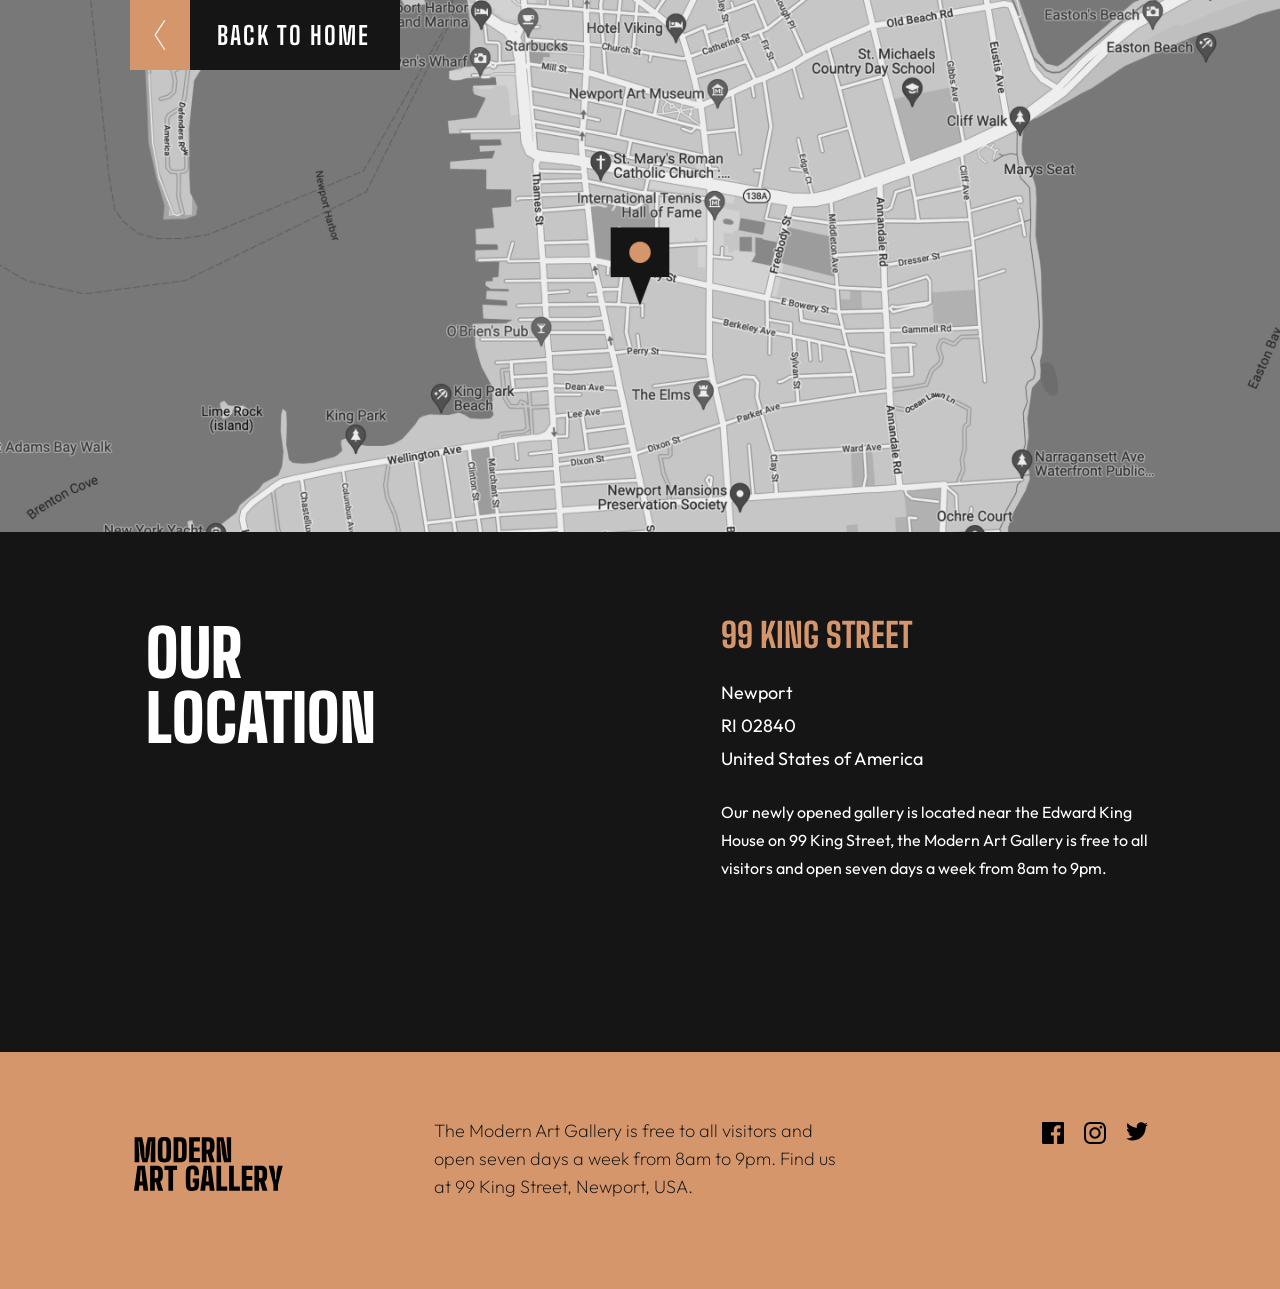
<file: location.html>
<!DOCTYPE html>
<html lang="es">
<head>
    <meta charset="UTF-8">
    <meta name="viewport" content="width=device-width, initial-scale=1.0">
    <title>Location Modern art gallery</title>
    <link rel="preconnect" href="https://fonts.googleapis.com">
    <link rel="preconnect" href="https://fonts.gstatic.com" crossorigin>
    <link href="https://fonts.googleapis.com/css2?family=Big+Shoulders:opsz,wght@10..72,100..900&family=Outfit:wght@100..900&display=swap" rel="stylesheet">

  <script type="module" crossorigin src="./assets/main-wdXyexWP.js"></script>
  <link rel="stylesheet" crossorigin href="./assets/main-BqEFotTJ.css">
</head>
<body>
   <div class="contenedor">
    <img src="./assets/map-mobile-CmdVBCs9.png" alt="Location map" class="map-mobile">
    <img src="./assets/map-tablet-BPKIEg5u.png" alt="" class="map-tablet">
    <img src="./assets/map-desktop-B07Yyde7.png" alt="" class="map-desktop">
    <a href="/index.html" class="boton-location">
        <span class="boton-flecha-location">
            <img class="arrow" src="data:image/svg+xml,%3csvg%20width='10'%20height='26'%20viewBox='0%200%2010%2026'%20fill='none'%20xmlns='http://www.w3.org/2000/svg'%3e%3cpath%20d='M9%2025L1%2013L9%201'%20stroke='white'/%3e%3c/svg%3e" alt="Arrow">
        </span>
        <span class="boton-texto-location">BACK TO HOME</span>
    </a>
</div>
    <div class="fondo-location">
        <div class="texto-location">
            <h1 class="title">OUR LOCATION</h1>
            <div class="description-location">
            <h2 class="subtitle-location">99 KING STREET</h2>
            <div class="adress">
                <span>Newport</span>
                <span>RI 02840</span>
                <span>United States of America</span>
            </div>
                <p class="p-description-location">Our newly opened gallery is located near the Edward King House on 99 King Street, the Modern Art Gallery is free to all visitors and open seven days a week from 8am to 9pm.</p>
        </div>
    </div>
    </div>

    <footer class="footer-location">
        <div class="footer-contenido">
        <img src="./assets/logo-footer-Ml9-K_Zg.svg" alt="">
        <p class="p-footer">The Modern Art Gallery is free to all visitors and open seven days a week from 8am to 9pm. Find us at 99 King Street, Newport, USA.</p>
          <div class="icon-rrss">
            <a href="#"><img class="rrss" src="data:image/svg+xml,%3csvg%20width='20'%20height='20'%20viewBox='0%200%2020%2020'%20fill='none'%20xmlns='http://www.w3.org/2000/svg'%3e%3cpath%20d='M18.8958%200H1.10417C0.494167%200%200%200.494167%200%201.10417V18.8967C0%2019.5058%200.494167%2020%201.10417%2020H10.6833V12.255H8.07667V9.23667H10.6833V7.01083C10.6833%204.4275%2012.2608%203.02083%2014.5658%203.02083C15.67%203.02083%2016.6183%203.10333%2016.895%203.14V5.84L15.2967%205.84083C14.0433%205.84083%2013.8008%206.43667%2013.8008%207.31V9.2375H16.79L16.4008%2012.2558H13.8008V20H18.8975C19.5058%2020%2020%2019.5058%2020%2018.8958V1.10417C20%200.494167%2019.5058%200%2018.8958%200Z'%20fill='white'/%3e%3c/svg%3e" alt="Facebook"></a>
            <a href="#"><img class="rrss" src="data:image/svg+xml,%3csvg%20width='20'%20height='20'%20viewBox='0%200%2020%2020'%20fill='none'%20xmlns='http://www.w3.org/2000/svg'%3e%3cpath%20fill-rule='evenodd'%20clip-rule='evenodd'%20d='M10%200C7.28417%200%206.94417%200.0116667%205.8775%200.06C2.24583%200.226667%200.2275%202.24167%200.0608333%205.87667C0.0116667%206.94417%200%207.28417%200%2010C0%2012.7158%200.0116667%2013.0567%200.06%2014.1233C0.226667%2017.755%202.24167%2019.7733%205.87667%2019.94C6.94417%2019.9883%207.28417%2020%2010%2020C12.7158%2020%2013.0567%2019.9883%2014.1233%2019.94C17.7517%2019.7733%2019.775%2017.7583%2019.9392%2014.1233C19.9883%2013.0567%2020%2012.7158%2020%2010C20%207.28417%2019.9883%206.94417%2019.94%205.8775C19.7767%202.24917%2017.7592%200.2275%2014.1242%200.0608333C13.0567%200.0116667%2012.7158%200%2010%200ZM10%201.8025C12.67%201.8025%2012.9867%201.8125%2014.0417%201.86083C16.7517%201.98417%2018.0175%203.27%2018.1408%205.96C18.1892%207.01417%2018.1983%207.33083%2018.1983%2010.0008C18.1983%2012.6717%2018.1883%2012.9875%2018.1408%2014.0417C18.0167%2016.7292%2016.7542%2018.0175%2014.0417%2018.1408C12.9867%2018.1892%2012.6717%2018.1992%2010%2018.1992C7.33%2018.1992%207.01333%2018.1892%205.95917%2018.1408C3.2425%2018.0167%201.98333%2016.725%201.86%2014.0408C1.81167%2012.9867%201.80167%2012.6708%201.80167%2010C1.80167%207.33%201.8125%207.01417%201.86%205.95917C1.98417%203.27%203.24667%201.98333%205.95917%201.86C7.01417%201.8125%207.33%201.8025%2010%201.8025ZM4.865%2010C4.865%207.16417%207.16417%204.865%2010%204.865C12.8358%204.865%2015.135%207.16417%2015.135%2010C15.135%2012.8367%2012.8358%2015.1358%2010%2015.1358C7.16417%2015.1358%204.865%2012.8358%204.865%2010ZM10%2013.3333C8.15917%2013.3333%206.66667%2011.8417%206.66667%2010C6.66667%208.15917%208.15917%206.66667%2010%206.66667C11.8408%206.66667%2013.3333%208.15917%2013.3333%2010C13.3333%2011.8417%2011.8408%2013.3333%2010%2013.3333ZM14.1375%204.6625C14.1375%204%2014.675%203.4625%2015.3383%203.4625C16.0008%203.4625%2016.5375%204%2016.5375%204.6625C16.5375%205.325%2016.0008%205.8625%2015.3383%205.8625C14.675%205.8625%2014.1375%205.325%2014.1375%204.6625Z'%20fill='white'/%3e%3c/svg%3e" alt="Instagram"></a>
            <a href="#"><img class="rrss" src="data:image/svg+xml,%3csvg%20width='20'%20height='17'%20viewBox='0%200%2020%2017'%20fill='none'%20xmlns='http://www.w3.org/2000/svg'%3e%3cpath%20d='M20%202.17221C19.2642%202.49888%2018.4733%202.71888%2017.6433%202.81805C18.4908%202.31055%2019.1417%201.50638%2019.4475%200.548047C18.655%201.01805%2017.7767%201.35971%2016.8417%201.54388C16.0942%200.74638%2015.0267%200.248047%2013.8467%200.248047C11.1975%200.248047%209.25083%202.71971%209.84917%205.28555C6.44%205.11471%203.41667%203.48138%201.3925%200.99888C0.3175%202.84305%200.835%205.25555%202.66167%206.47721C1.99%206.45555%201.35667%206.27138%200.804167%205.96388C0.759167%207.86471%202.12167%209.64305%204.095%2010.0389C3.5175%2010.1955%202.885%2010.2322%202.24167%2010.1089C2.76333%2011.7389%204.27833%2012.9247%206.075%2012.958C4.35%2014.3105%202.17667%2014.9147%200%2014.658C1.81583%2015.8222%203.97333%2016.5014%206.29%2016.5014C13.9083%2016.5014%2018.2125%2010.0672%2017.9525%204.29638C18.7542%203.71721%2019.45%202.99471%2020%202.17221Z'%20fill='white'/%3e%3c/svg%3e" alt="Twitter"></a>
          </div>
        </div>
      </footer>

</body>
</html>
</file>
<file: assets/main-BqEFotTJ.css>
@import"https://fonts.googleapis.com/css?family=Roboto:400,700";*{padding:0;margin:0;box-sizing:border-box}.boton{display:flex;align-items:center;justify-content:space-between;width:270px;height:70px;background-color:#151515;color:#fff;border:none;cursor:pointer;text-decoration:none;transition:all .5s ease;margin-bottom:100px}@media (max-width: 1920px) and (min-width: 1025px){.boton{margin-top:-150px;left:0;position:relative;z-index:2}}.boton-texto{font-family:Big Shoulders,serif;padding-left:30px;font-size:25px;font-weight:600;letter-spacing:2px}.boton-flecha{width:60px;height:100%;background-color:#d5966c;display:flex;align-items:center;justify-content:center;transition:background-color .5s ease}.boton:hover{background-color:#d5966c}.boton:hover .boton-flecha{background-color:#151515}.boton-location{display:flex;align-items:center;justify-content:space-between;width:270px;height:70px;background-color:#151515;color:#fff;border:none;cursor:pointer;text-decoration:none;transition:all .5s ease;margin-bottom:100px;position:absolute;top:0;left:0}@media (max-width: 1024px) and (min-width: 768px){.boton-location{margin-left:40px}}@media (max-width: 1920px) and (min-width: 1025px){.boton-location{margin-left:130px}}.boton-texto-location{font-family:Big Shoulders,serif;padding-right:30px;font-size:25px;font-weight:600;letter-spacing:2px}.boton-flecha-location{width:60px;height:100%;background-color:#d5966c;display:flex;align-items:center;justify-content:center;transition:background-color .5s ease}.boton-flecha-location .arrow{width:12px;height:auto}.boton-location:hover{background-color:#d5966c}.boton-location:hover .boton-flecha-location{background-color:#151515}.boton-flecha-location img{width:20px;height:auto}footer{height:360px;background-color:#151515;margin-left:-16px;width:calc(100% + 33px);display:block;max-width:unset}@media (max-width: 1024px) and (min-width: 768px){footer{display:flex;height:215px;justify-content:space-between;align-items:flex-start}footer .p-footer{width:40%;margin-top:40px}footer .icon-rrss{margin-top:45px;margin-right:40px}footer .rrss{width:22px}}@media (max-width: 1920px) and (min-width: 1025px){footer{display:flex;height:215px;justify-content:space-around;align-items:flex-start;margin-top:50px}footer .p-footer{width:40%;margin-top:60px}footer .icon-rrss{margin-top:65px;margin-right:120px}footer .rrss{width:22px}}footer img{width:150px;margin-top:65px;margin-left:32px;margin-bottom:38px}@media (max-width: 1920px) and (min-width: 1025px){footer img{margin-left:120px}}footer .p-footer{margin-left:32px;margin-right:32px;color:#fff;font-size:18px;line-height:28px;font-weight:200;margin-bottom:38px}footer .icon-rrss{margin-left:32px;display:flex;gap:20px;width:100px}footer .rrss{margin:0}.container{padding-left:16px;padding-right:16px}.container .img-principal{margin-left:-16px;width:calc(100% + 32px);display:block;max-width:unset;margin-bottom:35px}@media (max-width: 480px) and (min-width: 320px){.container .img-principal.img-movil{display:block}.container .img-principal.img-tablet{display:none}}@media (max-width: 1024px) and (min-width: 768px){.container .img-principal.img-movil{display:none}.container .img-principal.img-tablet{display:block}.container .img-principal.img-tablet img{width:60%;position:absolute;z-index:-1}}@media (max-width: 1920px) and (min-width: 1025px){.container .img-principal.img-movil{display:none}.container .img-principal.img-tablet{display:block}.container .img-principal.img-tablet img{width:45%;position:absolute;z-index:-1}}@media (max-width: 480px) and (min-width: 320px){.container .img-gallery-tablet,.container .img-gallery-desktop,.container .img-banco-tablet,.container .img-banco-desktop,.container .img-gallery2-tablet,.container .img-gallery2-desktop,.container .title-3{display:none}}@media (max-width: 1024px) and (min-width: 768px){.container .introduction{display:flex}.container .introduction .texto{width:80%;margin-top:170px;margin-bottom:200px}.container .introduction .texto .title-1{margin-bottom:70px;font-size:70px}.container .introduction .texto .title-1 span{font-size:70px}.container .introduction .texto .subtitle-1{margin-bottom:60px;margin-right:10px}.container .nudo{margin-left:25px;margin-right:25px}.container .nudo .section-1{display:flex;gap:50px;margin-bottom:10px}.container .nudo .section-1 .img-gallery-mobile,.container .nudo .section-1 .img-gallery-desktop{display:none}.container .nudo .section-1 .img-gallery-tablet{width:60%;order:2}.container .nudo .section-1 .texto-section-1 .title-2{width:90%;font-size:55px}.container .nudo .section-2{display:flex;gap:10px;margin-bottom:120px}.container .nudo .section-2 .img-banco-mobile,.container .nudo .section-2 .img-banco-desktop{display:none}.container .nudo .section-2 .img-banco-tablet{display:block}.container .nudo .section-2 .img-gallery2-mobile,.container .nudo .section-2 .img-gallery2-desktop{display:none}.container .nudo .section-2 .img-gallery2-tablet{display:block}.container .nudo .section-2 .fondo-negro{margin-top:10px;height:415px;margin-bottom:20px}.container .nudo .section-2 .fondo-negro .p-fondo-negro{margin-left:30px}}@media (max-width: 1920px) and (min-width: 1025px){.container .container{padding-left:-16px;padding-right:-16px}.container .introduction{display:flex;align-items:center;justify-content:space-between;height:100vh;overflow:hidden;position:relative;margin-left:-16px;margin-right:-16px}.container .introduction .fondo-negro-izq{background-color:#151515;height:100%;width:40%}.container .introduction .img-principal{position:absolute;top:0;left:35%;transform:translateX(-50%,-50%);max-width:75%;height:auto;z-index:1}.container .introduction .img-principal.img-movil{display:none}.container .introduction .img-principal.img-tablet{display:block}.container .introduction .texto{flex:2;padding:3rem;max-width:550px}.container .introduction .texto .title-1{font-size:6rem;text-transform:uppercase;line-height:1.1;color:#fff;position:relative;right:775px;top:55px;z-index:2}.container .introduction .texto .title-1 .modern{color:#fff;font-size:6rem}.container .introduction .texto .texto-titulo{margin-top:1rem;width:50%}.container .introduction .texto .texto-titulo .subtitle-1{font-size:1rem;color:#333;line-height:1.5;z-index:5;bottom:155px;position:relative}.container .nudo{margin-left:140px;margin-right:140px}.container .nudo .section-1{display:flex;justify-content:space-between;margin-bottom:40px;margin-top:220px}.container .nudo .section-1 .img-gallery-mobile,.container .nudo .section-1 .img-gallery-tablet{display:none}.container .nudo .section-1 .img-gallery-desktop{width:60%;order:2}.container .nudo .section-1 .texto-section-1{width:60%}.container .nudo .section-1 .texto-section-1 .title-2{width:90%;font-size:55px}.container .nudo .section-1 .texto-section-1 .subtitle-2{width:60%}.container .nudo .section-2{display:flex;gap:40px;margin-bottom:120px}.container .nudo .section-2 .img-banco-mobile,.container .nudo .section-2 .img-banco-tablet{display:none}.container .nudo .section-2 .img-banco-desktop{display:block}.container .nudo .section-2 .img-gallery2-mobile,.container .nudo .section-2 .img-gallery2-tablet{display:none}.container .nudo .section-2 .img-gallery2-desktop{display:block}.container .nudo .section-2 .fondo-negro{margin-top:40px;height:400px;margin-bottom:20px}.container .nudo .section-2 .fondo-negro .p-fondo-negro{margin-left:30px;font-size:24px}.container .nudo .section-2 .title-3{width:80%}}.container .title-1{font-family:Big Shoulders,serif;color:#151515;font-size:65px;line-height:70px;font-weight:900;margin-bottom:32px}.container .title-1 span{display:block;font-family:Big Shoulders,serif;color:#151515;font-size:65px;line-height:55px;font-weight:900}.container .title-2{font-family:Big Shoulders,serif;color:#151515;font-size:65px;line-height:55px;font-weight:900;margin-bottom:32px}.container .title-3{font-family:Big Shoulders,serif;color:#fff;font-size:55px;line-height:55px;font-weight:900;margin-bottom:32px;margin-top:90px;margin-left:30px;position:absolute}.container .subtitle-1,.container .subtitle-2{color:#444;font-size:18px;line-height:28px;font-weight:200;margin-bottom:32px}.container .img-gallery-mobile{margin-bottom:32px}.container .img-banco-mobile,.container .img-gallery2-mobile{margin-bottom:16px}.container .fondo-negro{height:300px;background-color:#151515;position:relative;margin-bottom:120px}.container .fondo-negro .p-fondo-negro{font-size:20px;line-height:28px;font-weight:200;color:#fff;position:absolute;bottom:50px;left:0;right:0;margin-left:16px;margin-right:16px}.contenedor{width:100%;position:relative;display:inline-block}.map-mobile{display:block;width:100%;margin-bottom:-4px}@media (max-width: 1024px) and (min-width: 768px){.map-mobile.map-mobile,.map-mobile.map-desktop{display:none}}@media (max-width: 480px) and (min-width: 320px){.map-desktop,.map-tablet{display:none}}.map-tablet{margin-bottom:-4px}@media (max-width: 480px) and (min-width: 320px){.map-tablet.map-tablet{display:none}}@media (max-width: 1024px) and (min-width: 768px){.texto-location{display:flex;margin-top:88px;margin-left:20px;gap:60px}.map-desktop{display:none}}@media (max-width: 1920px) and (min-width: 1025px){.map-tablet,.map-mobile{display:none}.map-desktop{display:block;width:100%;margin-bottom:-4px}.texto-location{display:flex;margin-top:88px;margin-left:130px;gap:300px}}.fondo-location{padding-top:1px;margin-top:-1px;width:100%;height:520px;background-color:#151515;position:relative}@media (max-width: 480px) and (min-width: 320px){.fondo-location{width:100vb}}.fondo-location .title{font-family:Big Shoulders,serif;color:#fff;font-size:65px;line-height:65px;font-weight:900;margin-bottom:40px;margin-top:50px;margin-left:16px}@media (max-width: 1024px) and (min-width: 768px){.fondo-location .title{margin-top:0}}@media (max-width: 1920px) and (min-width: 1025px){.fondo-location .title{margin-top:0}}.fondo-location .subtitle-location{color:#d5966c;font-size:34px;font-family:Big Shoulders,serif;margin-bottom:30px;margin-left:16px}.fondo-location .adress{display:flex;flex-direction:column;color:#fff;margin-bottom:20px;margin-left:16px}.fondo-location .adress span{font-size:18px;margin-bottom:5px}.fondo-location .description-location,.fondo-location .subtitle{color:#fff;font-size:18px;line-height:28px;margin-left:5px;margin-right:16px}.fondo-location .description-location .p-description-location,.fondo-location .subtitle .p-description-location{margin-left:16px;width:80%}@media (max-width: 1920px) and (min-width: 1025px){.fondo-location .description-location,.fondo-location .subtitle{width:65%}}.footer-location{height:360px;background-color:#d5966c;width:calc(100% + 33px)}@media (max-width: 1920px) and (min-width: 1025px){.footer-location{margin-top:0;height:100%}}@media (max-width: 1024px) and (min-width: 768px){.footer-location{margin-top:0;height:100%}}.footer-location .footer-contenido{margin-left:0;margin-right:16px}@media (max-width: 1024px) and (min-width: 768px){.footer-location .footer-contenido{display:flex;height:202px}}@media (max-width: 1920px) and (min-width: 1025px){.footer-location .footer-contenido{display:flex;height:202px;margin-top:5px;margin-bottom:30px;margin-left:100px;gap:100px}}.footer-location .footer-contenido img{margin-top:50px;margin-left:50px;margin-bottom:38px;filter:invert(1)}.footer-location .footer-contenido .p-footer{margin-left:50px;margin-right:50px;color:#151515;font-size:18px;line-height:28px;font-weight:200;margin-bottom:38px}.footer-location .footer-contenido .icon-rrss{margin-left:50px;display:flex;gap:20px}@media (max-width: 1920px) and (min-width: 1025px){.footer-location .footer-contenido .icon-rrss{width:140px}}.footer-location .footer-contenido .rrss{margin:0;filter:invert(1);width:22px}html *{font-family:Outfit,serif;font-size:16px}body{overflow-x:hidden}img{max-width:100%;height:auto}
</file>
